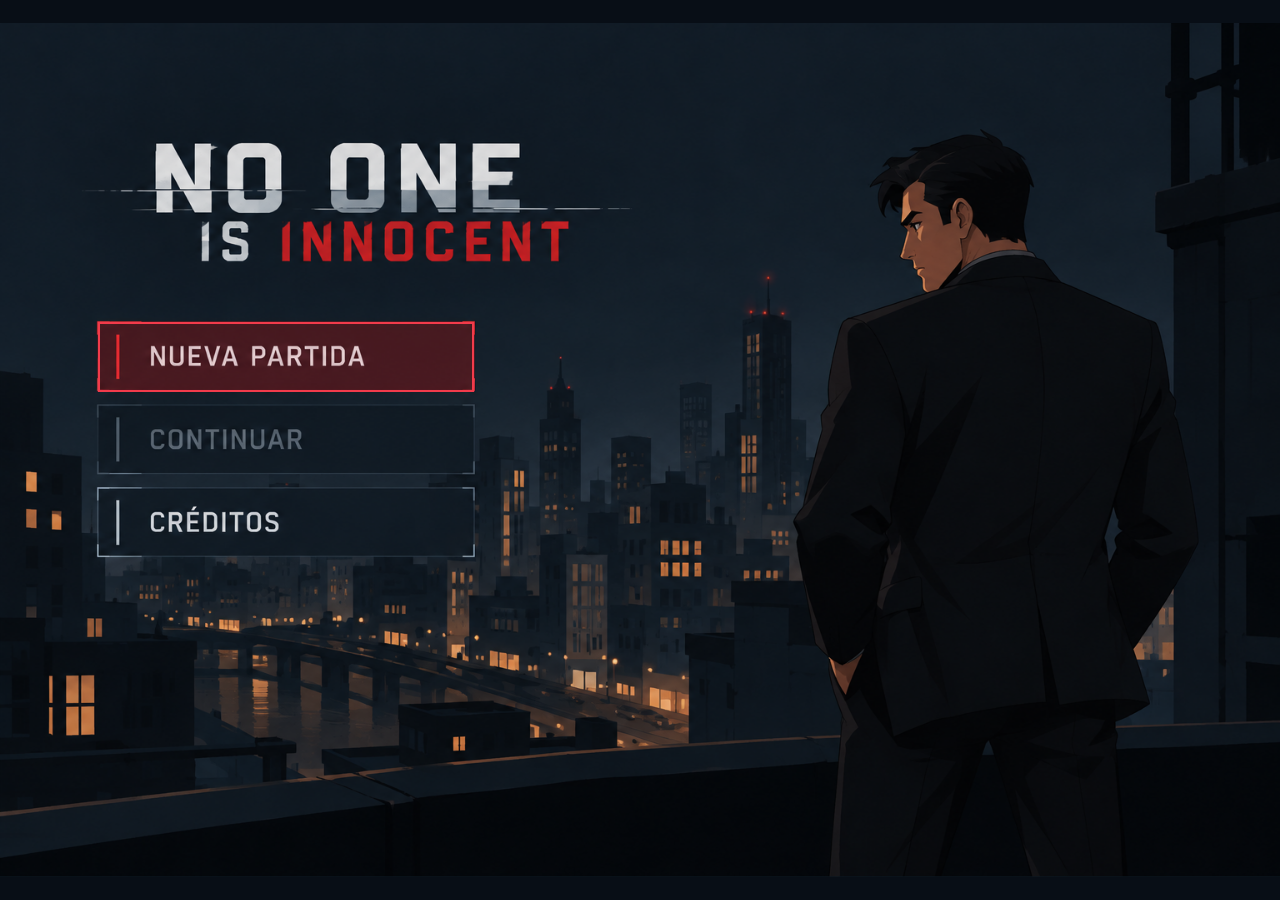
<file: index.html>
<!DOCTYPE html>
<html lang="es">
<head>
    <meta charset="UTF-8">
    <meta name="viewport" content="width=device-width, initial-scale=1.0">
    <meta name="theme-color" content="#080e16">
    <title>No One Is Innocent</title>
    <link rel="icon" href="data:,">
    <link rel="stylesheet" href="css/estilos.css">
</head>
<body>
    <main id="juego" aria-label="No One Is Innocent">
        <header id="cabecera" hidden>
            <a class="marca" href="#" id="marca" aria-label="Volver al menú">NO ONE <span>IS INNOCENT</span></a>
            <nav aria-label="Controles de partida">
                <button id="menu" type="button">Menú <kbd>Esc</kbd></button>
                <button id="variables" type="button">Variables <kbd>V</kbd></button>
                <button id="movimiento" type="button" aria-pressed="true">Animación: sí</button>
            </nav>
        </header>
        <section id="pantalla" aria-label="Escena del juego" class="portada">
            <div id="ilustracion">
                <svg id="imagen-escena" xmlns="http://www.w3.org/2000/svg" width="1536" height="1024"
                     viewBox="0 0 1536 1024" role="img" aria-label="Klark frente a la ciudad nocturna">
                    <image id="recurso-escena" href="img/laminas/image.png" width="1536" height="1024" aria-hidden="true" />
                    <rect id="tapa-dialogo" x="1090" y="296" width="250" height="784" fill="#0b151e" style="display:none" />
                    <g id="rotulo-continuar" style="display:none" aria-hidden="true">
                        <rect x="117" y="458" width="452" height="83" fill="#101c26" stroke="#53616b" />
                        <text x="179" y="512" fill="#e4e9ed" font-family="Arial" font-size="34">CONTINUAR</text>
                    </g>
                </svg>
            </div>
            <div id="zonas"></div>
            <article id="narrativa" hidden tabindex="-1" aria-labelledby="titulo-escena"></article>
        </section>
        <footer id="ayuda" hidden>Seis decisiones. Tres finales. Cada elección deja una huella.<span id="estado-guardado" role="status"></span></footer>
        <p id="descripcion-escena" class="solo-lectores" aria-live="polite"></p>
        <noscript>Activá JavaScript para jugar.</noscript>
    </main>
    <script src="js/historia.js"></script>
    <script src="js/guardado.js"></script>
    <script src="js/juego.js"></script>
</body>
</html>
</file>
<file: css/estilos.css>
* { box-sizing: border-box; }
:root { color-scheme: dark; --fondo: #080e16; --panel: #0c1720; --borde: #35434e; --texto: #e4e9ed; --rojo: #f23b4b; --muted: #9eafbc; }
body { margin: 0; background: var(--fondo); color: var(--texto); font-family: Arial, Helvetica, sans-serif; }
button, a { -webkit-tap-highlight-color: transparent; }
button { font: inherit; color: inherit; cursor: pointer; touch-action: manipulation; transition: background-color .15s ease, border-color .15s ease; }
button:disabled { cursor: default; opacity: .4; }
button:focus-visible, a:focus-visible, summary:focus-visible { outline: 2px solid var(--rojo); outline-offset: 4px; }
button:hover:not(:disabled) { border-color: var(--rojo); background-color: #231720; }
#juego { min-height: 100vh; min-height: 100dvh; display: flex; flex-direction: column; align-items: center; justify-content: center; }
#cabecera { width: min(1440px, 100%); padding: 18px 28px; display: flex; justify-content: space-between; align-items: center; gap: 16px; border-bottom: 1px solid var(--borde); }
.marca { text-decoration: none; color: var(--texto); letter-spacing: 2px; font-size: 16px; font-weight: 800; }
.marca span { color: var(--rojo); }
nav { display: flex; gap: 8px; flex-wrap: wrap; }
nav button { padding: 10px 12px; border: 1px solid var(--borde); background: #101c26; font-size: 14px; min-height: 44px; }
kbd { margin-left: 6px; color: var(--muted); font: inherit; }
#pantalla { position: relative; width: min(1440px, 100%); }
#pantalla.portada { width: min(100vw, calc(100dvh * 1.5)); aspect-ratio: 1.5; }
#ilustracion { position: relative; overflow: hidden; background: #0c1720; }

#imagen-escena { display: block; width: 100%; height: 100%; }
.portada #ilustracion { width: 100%; height: 100%; }

#zonas { position: absolute; inset: 0; pointer-events: none; }
.zona { position: absolute; padding: 0; background: transparent; border: 2px solid transparent; pointer-events: auto; }
.zona:hover:not(:disabled), .zona:focus-visible { background: rgba(255, 40, 55, .12); border-color: var(--rojo); outline: none; }
.historia { display: grid; grid-template-columns: 48% 52%; min-height: 680px; }
.historia #ilustracion { min-height: 680px; }

.historia #imagen-escena { position: absolute; inset: 0; }
.secuencia { grid-template-columns: minmax(0, 2fr) minmax(280px, 1fr); min-height: 540px; }
.secuencia #ilustracion { min-height: 540px; background: radial-gradient(ellipse at 40% 40%, #27313e, #080e16 75%); }
.secuencia #narrativa { display: flex; flex-direction: column; justify-content: center; }
.secuencia .acciones { flex-direction: column; }

#narrativa { padding: 32px 36px; background: linear-gradient(135deg, #101e29, #090f17); border-left: 1px solid var(--borde); min-width: 0; }
#narrativa:focus { outline: none; }
.lugar { font-size: 11px; letter-spacing: 1.8px; color: var(--muted); line-height: 1.6; margin: 0 0 10px; }
.progreso { color: var(--rojo); font-size: 11px; letter-spacing: 2px; margin: 0 0 12px; font-weight: 700; }
h1 { font-size: clamp(26px, 2.7vw, 40px); line-height: 1.1; margin: 0 0 20px; letter-spacing: -.7px; }
.personaje { font-size: 11px; letter-spacing: 2px; color: #d0dbe2; margin: 20px 0 10px; }

.relato, .contexto { font-family: Georgia, 'Times New Roman', serif; font-size: 18px; line-height: 1.6; margin: 0 0 18px; }
.contexto { color: #c2d4df; font-size: 16px; }
.consecuencia { padding: 12px 16px; border-left: 3px solid var(--rojo); background: #18222c; margin: 0 0 18px; font-size: 14px; line-height: 1.6; }
.consecuencia strong { display: block; font-size: 10px; letter-spacing: 2px; color: var(--rojo); margin-bottom: 5px; }
.opciones { display: grid; gap: 10px; margin-top: 22px; }
.opcion, .accion { text-align: left; border: 1px solid #53616b; background: #101a24; padding: 14px 18px; min-height: 52px; line-height: 1.4; }
.opcion { position: relative; padding-right: 36px; }
.opcion::after { content: '›'; position: absolute; right: 15px; top: 14px; color: var(--rojo); font-size: 24px; }
.accion.principal { border-left: 3px solid var(--rojo); background: #25161e; }
.opcion small { display: block; color: var(--muted); font-size: 12px; margin-top: 5px; line-height: 1.5; }
.stats-resumen { display: flex; flex-wrap: wrap; gap: 8px 16px; border-top: 1px solid var(--borde); padding-top: 16px; margin-top: 24px; color: var(--muted); font-size: 14px; line-height: 1.5; }
.stats-resumen span { white-space: nowrap; }
.stats-resumen b { color: var(--texto); margin-left: 4px; }
.ayuda-variables { margin: 16px 0 0; padding: 0; border: 0; }
.ayuda-variables summary { min-height: 44px; padding: 10px 0; line-height: 1.5; }
.ayuda-variables dl { margin: 8px 0 0; font-size: 14px; line-height: 1.6; }
.ayuda-variables dt { color: var(--texto); font-weight: 700; }
.ayuda-variables dd { margin: 0 0 12px; color: #c2d4df; }
.explicacion-variable { color: #c2d4df; font-size: 14px; line-height: 1.6; margin: 8px 0 0; }
#ayuda { padding: 18px 24px; color: var(--muted); font-size: 11px; letter-spacing: .5px; text-align: center; }
.estadistica { padding: 12px 0; border-bottom: 1px solid var(--borde); }
.estadistica label { display: flex; align-items: center; justify-content: space-between; font-size: 14px; }
.estadistica b { color: var(--rojo); }
meter { display: block; width: 100%; height: 16px; margin-top: 6px; accent-color: #af3446; }
h2 { font-size: 13px; letter-spacing: 1.4px; margin: 30px 0 14px; }
.pistas, .registro { padding-left: 20px; color: #c2d0d9; font-size: 14px; line-height: 1.6; }
.pistas li, .registro li { margin-bottom: 12px; }
.registro strong { display: block; color: var(--texto); }
.registro p { margin: 5px 0 0; }
.acciones { display: flex; flex-wrap: wrap; gap: 10px; margin-top: 24px; }
details { margin: 22px 0; border-top: 1px solid var(--borde); padding-top: 16px; }
summary { cursor: pointer; font-size: 14px; color: #c2d0d9; }
.solo-lectores { position: absolute; width: 1px; height: 1px; padding: 0; margin: -1px; overflow: hidden; clip-path: inset(50%); white-space: nowrap; border: 0; }
[hidden] { display: none !important; }
.entrada #narrativa { animation: aparecer .3s ease-out both; }
.entrada #imagen-escena { animation: revelar .45s ease-out both; }
.entrada .consecuencia { animation: aparecer .35s ease-out both; }
@keyframes aparecer { from { opacity: .2; transform: translateY(6px); } to { opacity: 1; transform: translateY(0); } }
@keyframes revelar { from { opacity: .6; } to { opacity: 1; } }
.sin-animacion *, .sin-animacion *::after { animation: none !important; transition: none !important; }
@media (max-width: 760px) {
    #juego { justify-content: flex-start; }
    #cabecera { padding: 14px 16px; align-items: flex-start; flex-direction: column; gap: 12px; }
    nav { width: 100%; }
    nav button { flex: 1; padding: 10px 8px; }
    .historia { display: flex; flex-direction: column; min-height: auto; }
    .historia #ilustracion { min-height: 0; height: 280px; }


    .historia #imagen-escena { }
    #narrativa { padding: 24px 20px 30px; border-left: 0; border-top: 1px solid var(--borde); }
    h1 { font-size: 30px; }

    .relato { font-size: 18px; }
    #pantalla.portada { width: 100%; aspect-ratio: auto; }
    .portada #ilustracion { height: 44dvh; min-height: 240px; }
    .portada #imagen-escena { }
    .portada #zonas { position: relative; inset: auto; display: grid; padding: 20px; gap: 12px; pointer-events: auto; }
    .portada .zona { position: static !important; width: 100% !important; height: auto !important; min-height: 54px; background: #101c26; color: var(--texto); border: 1px solid var(--borde); text-align: left; padding: 14px 20px; font-size: 16px; }
    .portada .zona::before { content: attr(aria-label); }
    .portada .zona:first-child { border-left: 3px solid var(--rojo); }
}
@media (prefers-reduced-motion: reduce) { *, *::after { animation: none !important; transition: none !important; } }

#estado-guardado { display: block; margin-top: 8px; line-height: 1.5; }
.trailer { display:block; width:100%; aspect-ratio:16/9; background:#080e16; margin:16px 0; border:1px solid var(--borde); }
.aviso-guardado { position:absolute; bottom:0; left:0; right:0; background:#080e16; padding:16px; color:#c2d4df; font-size:14px; }
@media(max-width:760px) { .aviso-guardado { position:static; margin:0; } }
</file>
